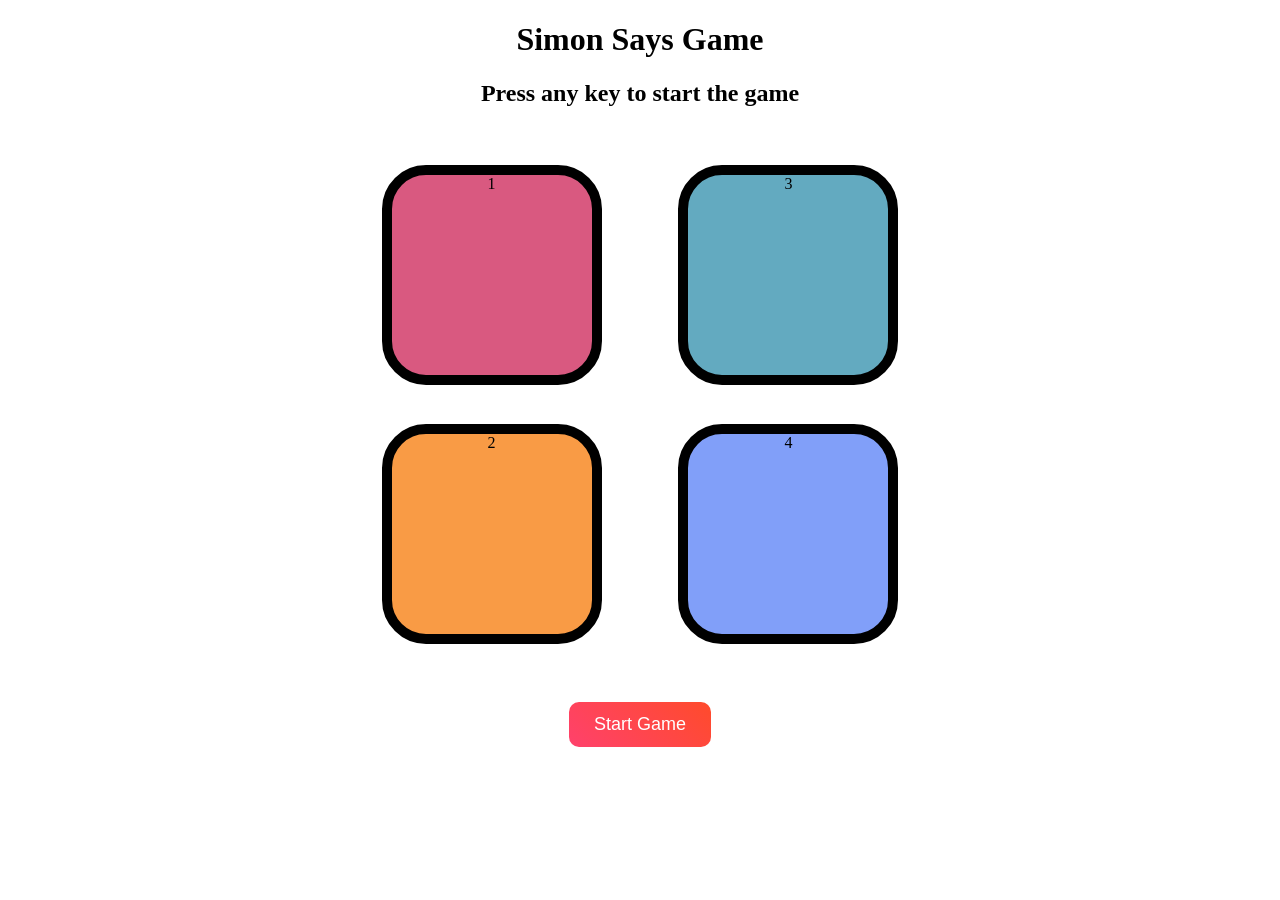
<file: index.html>
<!DOCTYPE html>
<html lang="en">
<head>
    <meta charset="UTF-8">
    <meta name="viewport" content="width=device-width, initial-scale=1.0">
    <title>Simon Game</title>
    <link rel="stylesheet" href="simon_game.css">
</head>
<body>
    <h1>Simon Says Game</h1>
    <h2>Press any key to start the game</h2>
    <div class="btn-container">
        <div class="line-one">
            <div class="btn red" type = "button" id="red">1</div>
            <div class="btn yellow" type = "button" id="yellow">2</div>
        </div>
        <div class="line-two">
             <div class="btn green" type = "button" id="green">3</div>
             <div class="btn purple" type = "button" id="purple">4</div>
        </div>
    </div>
    <button id="startBtn">Start Game</button>

    <script src="simon_game.js"></script>
</body>
</html>
</file>
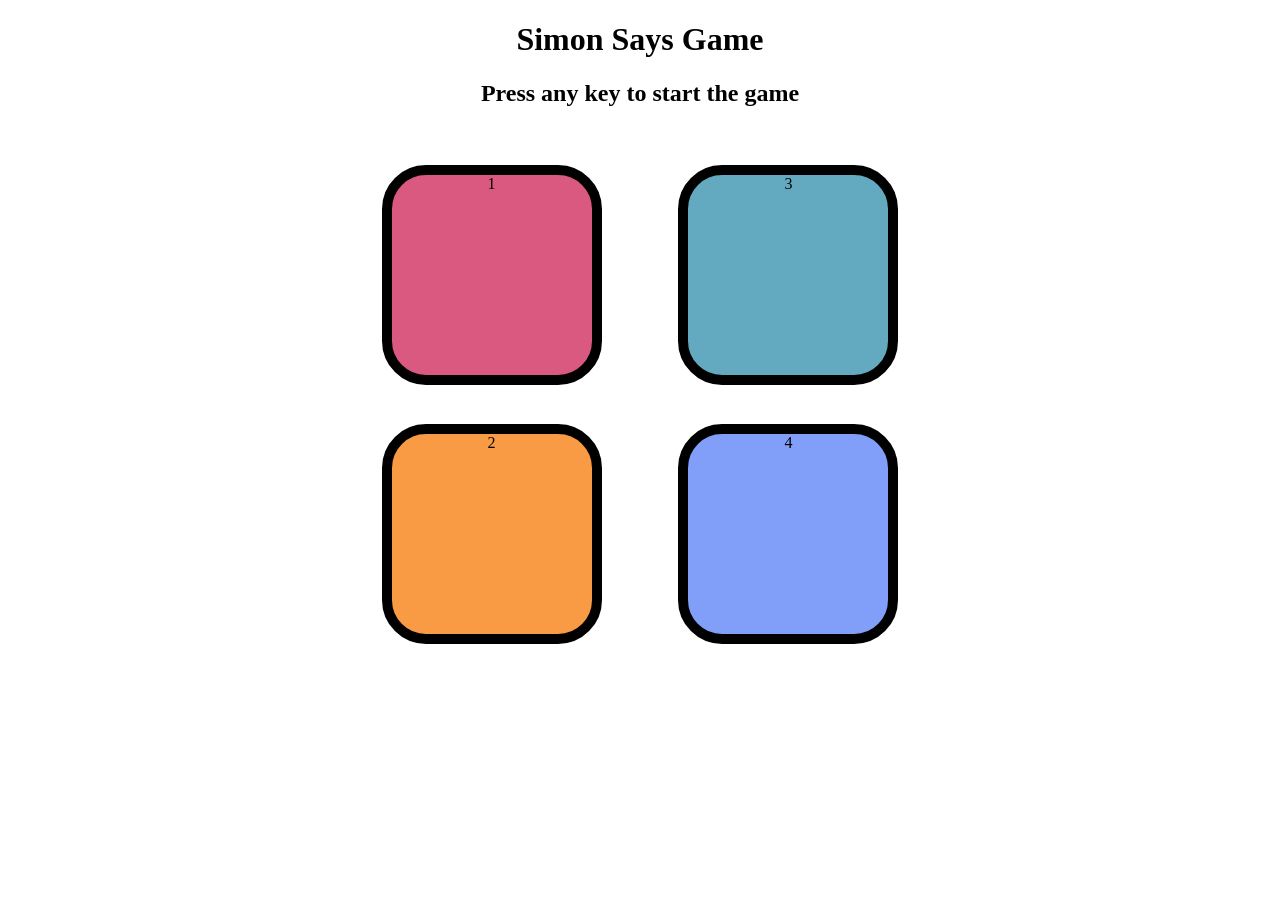
<file: simon_game.html>
<!DOCTYPE html>
<html lang="en">
<head>
    <meta charset="UTF-8">
    <meta name="viewport" content="width=device-width, initial-scale=1.0">
    <title>Simon Game</title>
    <link rel="stylesheet" href="simon_game.css">
</head>
<body>
    <h1>Simon Says Game</h1>
    <h2>Press any key to start the game</h2>
    <div class="btn-container">
        <div class="line-one">
            <div class="btn red" type = "button" id="red">1</div>
            <div class="btn yellow" type = "button" id="yellow">2</div>
        </div>
        <div class="line-two">
             <div class="btn green" type = "button" id="green">3</div>
             <div class="btn purple" type = "button" id="purple">4</div>
        </div>
    </div>

    <script src="simon_game.js"></script>
</body>
</html>
</file>
<file: simon_game.css>
body{
    text-align: center;
}

.btn{
    height: 200px;
    width: 200px;
    border-radius: 20%;
    border: 10px solid black;
    margin: 2.4rem;
}
.btn-container{
    display: flex;
    justify-content: center;

}
.red{
    background-color: #d95980;
}
.yellow{
    background-color: #f99b45;
}
.green{
    background-color: #63aac0;
}
.purple{
    background-color: #819ff9;
}
.flash{
    background-color: white;
}
.userflash{
    background-color: green;
}
@media (max-width: 500px){

    h1{
        font-size: 28px;
    }

    h2{
        font-size: 18px;
    }

    .container{
        width: 300px;
    }

    .btn{
        height: 110px;
        width: 110px;
        margin: 10px;
        border: 4px solid black;
    }
}
#startBtn{
    padding: 12px 25px;
    font-size: 18px;
    border: none;
    border-radius: 10px;
    background: linear-gradient(45deg, #ff416c, #ff4b2b);
    color: white;
    cursor: pointer;
    margin: 20px;
    transition: 0.3s;
}

#startBtn:hover{
    transform: scale(1.1);
    box-shadow: 0 0 10px rgba(0,0,0,0.3);
}
</file>
